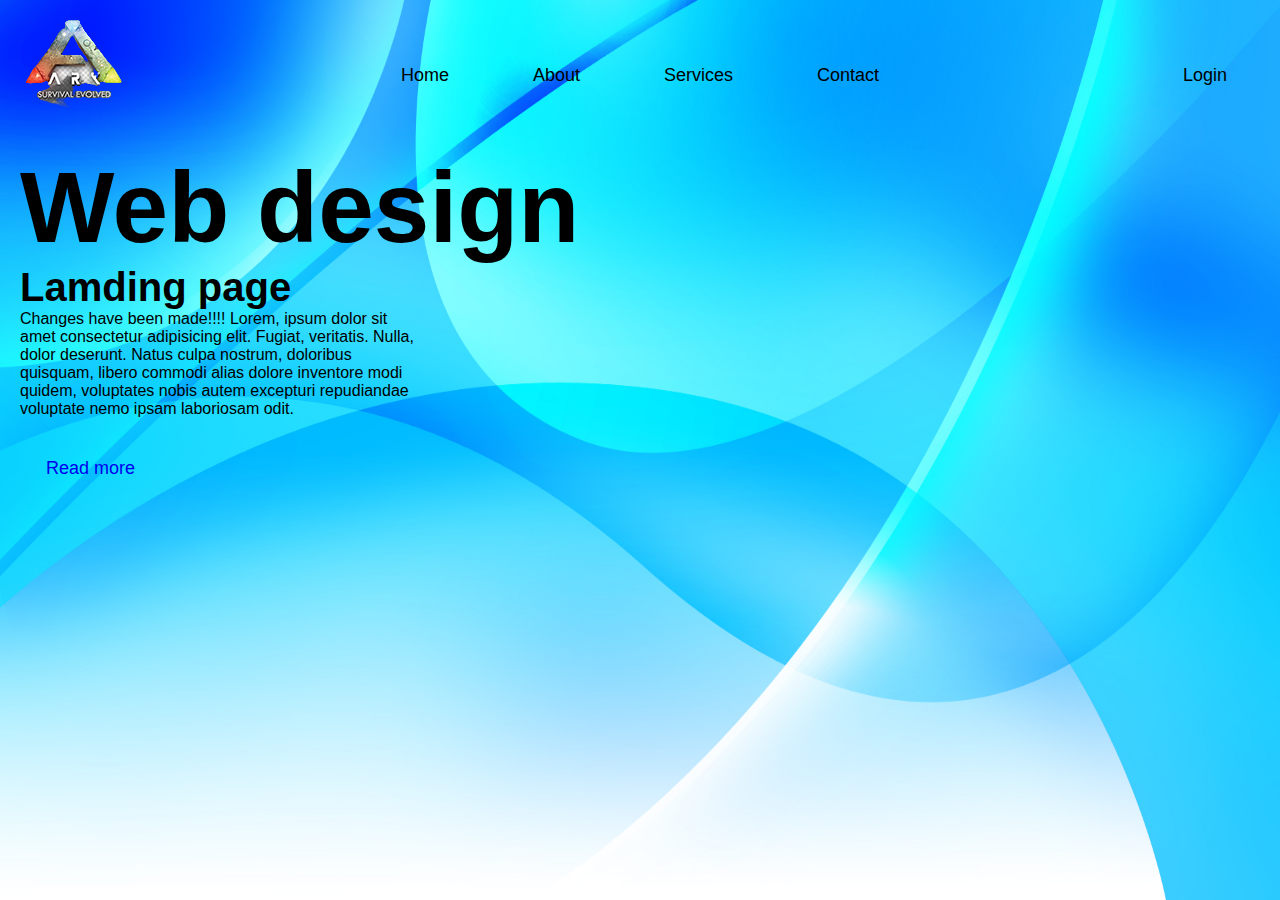
<file: VRES/index.html>
<!DOCTYPE html>
<html lang="en">
   <head>
      <meta charset="UTF-8" />
      <meta name="viewport" content="width=device-width, initial-scale=1.0" />
      <link rel="stylesheet" href="style/utråkad.css" />
      <title>Document</title>
      <style>
         body {
            background-image: url("bilder/blue\ and\ white.jpg");
            background-repeat: no-repeat;
            background-attachment: fixed;
            background-size: 100% 100%;
         }
      </style>
   </head>
   <body>
      <div id="Wrap">
         <header>
            <div id="logo">
               <img src="bilder/ark ed.png" alt="" />
            </div>
            <div id="hud1">
               <nav>
                  <ul>
                     <li><a href="index.html">Home</a></li>
                     <li><a href="about_oss.html">About</a></li>
                     <li><a href="Services.html">Services</a></li>
                     <li><a href="contacts.html">Contact</a></li>
                  </ul>
               </nav>
            </div>
            <div id="Login">
               <nav>
                  <ul>
                     <li>
                        <a href="login.html">Login</a>
                     </li>
                  </ul>
               </nav>
            </div>
         </header>
         <main>
            <h1>Web design</h1>
            <h2>Lamding page</h2>
            <p>
               Changes have been made!!!!
               Lorem, ipsum dolor sit amet consectetur adipisicing elit. Fugiat,
               veritatis. Nulla, dolor deserunt. Natus culpa nostrum, doloribus
               quisquam, libero commodi alias dolore inventore modi quidem,
               voluptates nobis autem excepturi repudiandae voluptate nemo ipsam
               laboriosam odit.
            </p>
            <div class="space"></div>
            <a href="about_oss.html">Read more</a>
         </main>
         <footer></footer>
      </div>
   </body>
</html>
</file>
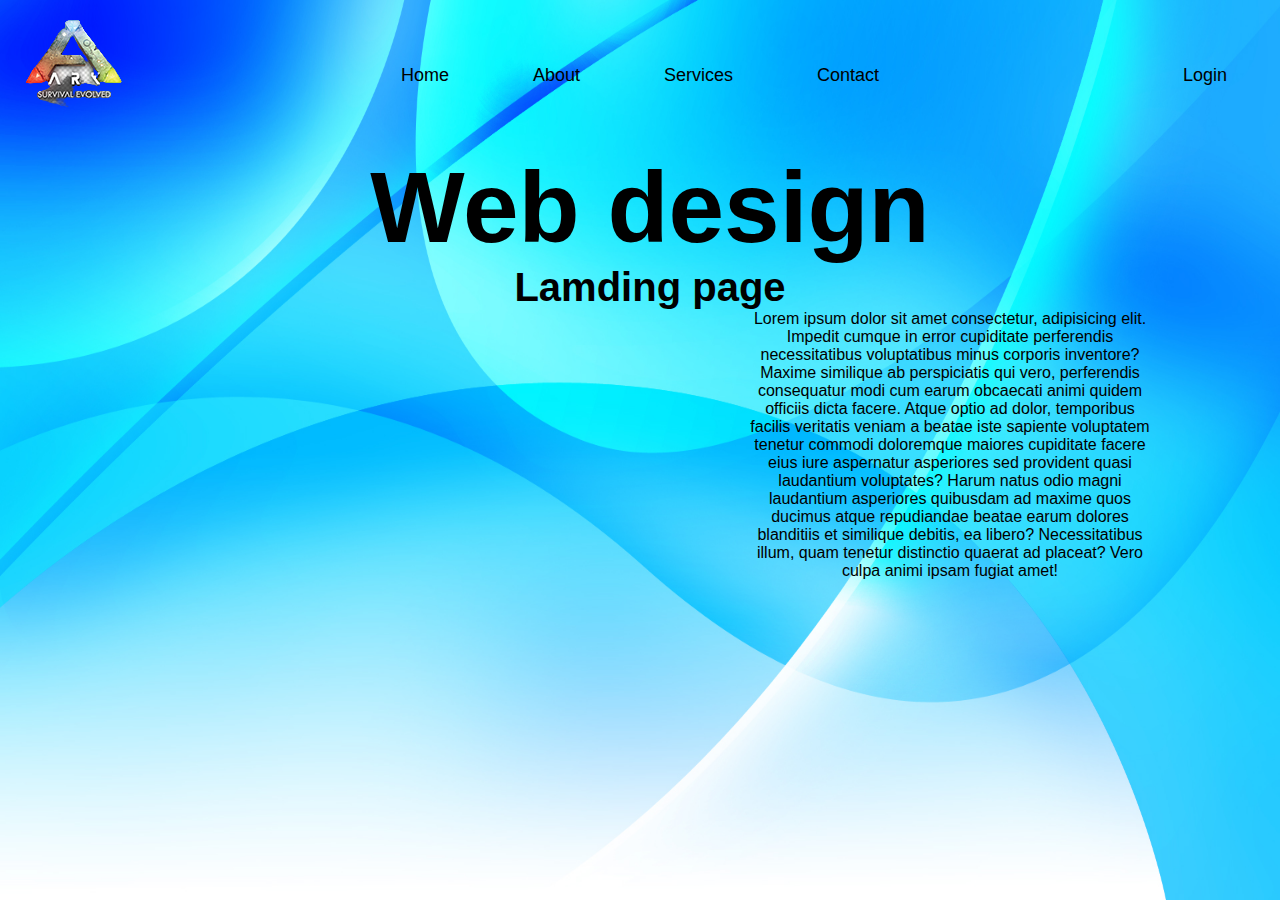
<file: about_oss.html>
<!DOCTYPE html>
<html lang="en">
   <head>
      <meta charset="UTF-8" />
      <meta name="viewport" content="width=device-width, initial-scale=1.0" />
      <link rel="stylesheet" href="style/about_oss.css" />
      <title>Document</title>
      <style>
         body {
            background-image: url("bilder/blue\ and\ white.jpg");
            background-repeat: no-repeat;
            background-attachment: fixed;
            background-size: 100% 100%;
         }
      </style>
   </head>
   <body>
      <div id="Wrap">
         <header>
            <div id="logo">
               <img src="bilder/ark ed.png" alt="" />
            </div>
            <div id="hud1">
               <nav>
                  <ul>
                     <li><a href="homepage.html">Home</a></li>
                     <li><a href="about_oss.html">About</a></li>
                     <li><a href="Services.html">Services</a></li>
                     <li><a href="contacts.html">Contact</a></li>
                  </ul>
               </nav>
            </div>
            <div id="Login">
               <nav>
                  <ul>
                     <li>
                        <a href="login.html">Login</a>
                     </li>
                  </ul>
               </nav>
            </div>
         </header>
         <main>
            <div id="talking">
               <h1>Web design</h1>
               <h2>Lamding page</h2>
               <p>
                  Lorem ipsum dolor sit amet consectetur, adipisicing elit.
                  Impedit cumque in error cupiditate perferendis necessitatibus
                  voluptatibus minus corporis inventore? Maxime similique ab
                  perspiciatis qui vero, perferendis consequatur modi cum earum
                  obcaecati animi quidem officiis dicta facere. Atque optio ad
                  dolor, temporibus facilis veritatis veniam a beatae iste
                  sapiente voluptatem tenetur commodi doloremque maiores
                  cupiditate facere eius iure aspernatur asperiores sed
                  provident quasi laudantium voluptates? Harum natus odio magni
                  laudantium asperiores quibusdam ad maxime quos ducimus atque
                  repudiandae beatae earum dolores blanditiis et similique
                  debitis, ea libero? Necessitatibus illum, quam tenetur
                  distinctio quaerat ad placeat? Vero culpa animi ipsam fugiat
                  amet!
               </p>
            </div>
            <div class="space"></div>
         </main>
         <footer></footer>
      </div>
   </body>
</html>
</file>
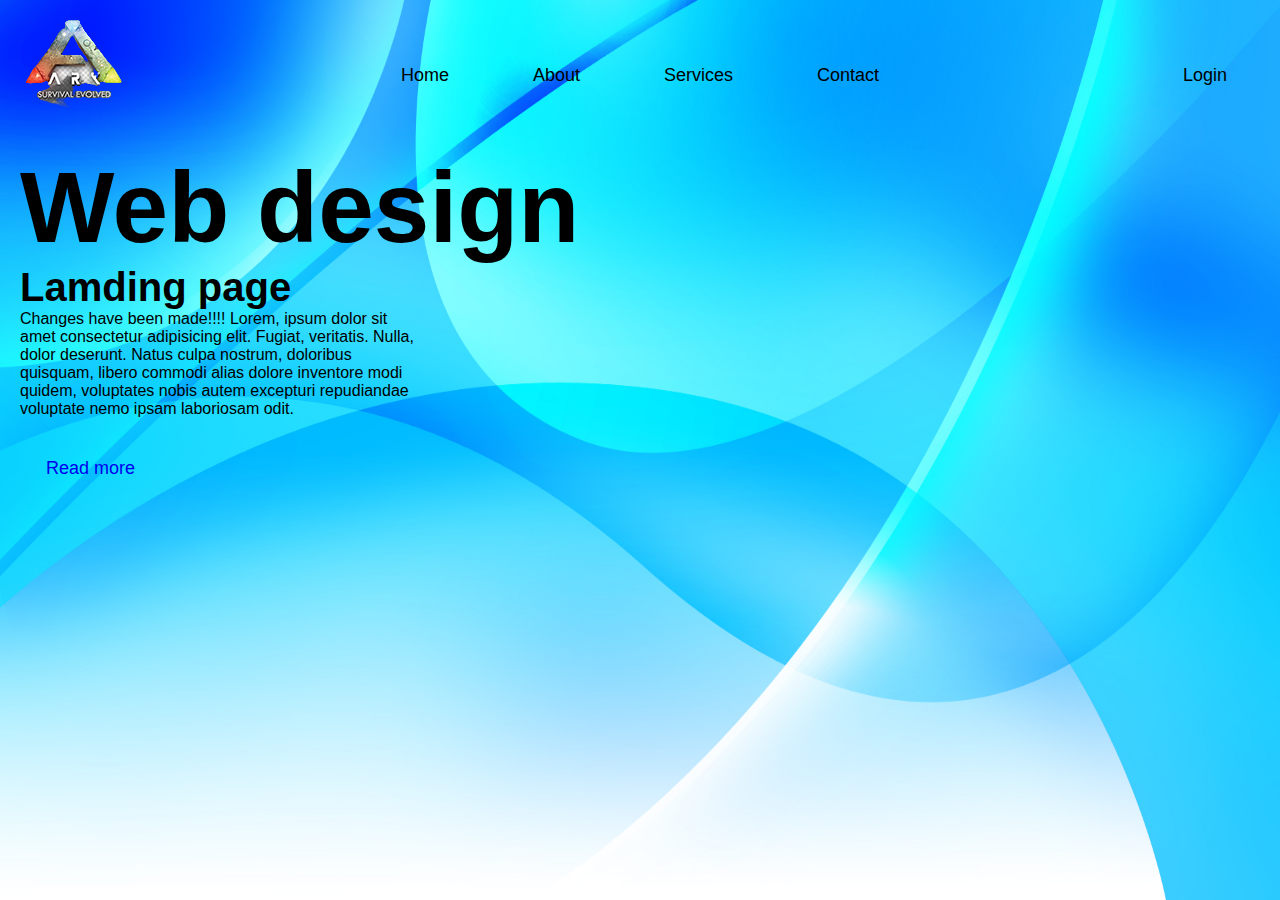
<file: homepage.html>
<!DOCTYPE html>
<html lang="en">
   <head>
      <meta charset="UTF-8" />
      <meta name="viewport" content="width=device-width, initial-scale=1.0" />
      <link rel="stylesheet" href="style/utråkad.css" />
      <title>Document</title>
      <style>
         body {
            background-image: url("bilder/blue\ and\ white.jpg");
            background-repeat: no-repeat;
            background-attachment: fixed;
            background-size: 100% 100%;
         }
      </style>
   </head>
   <body>
      <div id="Wrap">
         <header>
            <div id="logo">
               <img src="bilder/ark ed.png" alt="" />
            </div>
            <div id="hud1">
               <nav>
                  <ul>
                     <li><a href="homepage.html">Home</a></li>
                     <li><a href="about_oss.html">About</a></li>
                     <li><a href="Services.html">Services</a></li>
                     <li><a href="contacts.html">Contact</a></li>
                  </ul>
               </nav>
            </div>
            <div id="Login">
               <nav>
                  <ul>
                     <li>
                        <a href="login.html">Login</a>
                     </li>
                  </ul>
               </nav>
            </div>
         </header>
         <main>
            <h1>Web design</h1>
            <h2>Lamding page</h2>
            <p>
               Changes have been made!!!!
               Lorem, ipsum dolor sit amet consectetur adipisicing elit. Fugiat,
               veritatis. Nulla, dolor deserunt. Natus culpa nostrum, doloribus
               quisquam, libero commodi alias dolore inventore modi quidem,
               voluptates nobis autem excepturi repudiandae voluptate nemo ipsam
               laboriosam odit.
            </p>
            <div class="space"></div>
            <a href="about_oss.html">Read more</a>
         </main>
         <footer></footer>
      </div>
   </body>
</html>
</file>
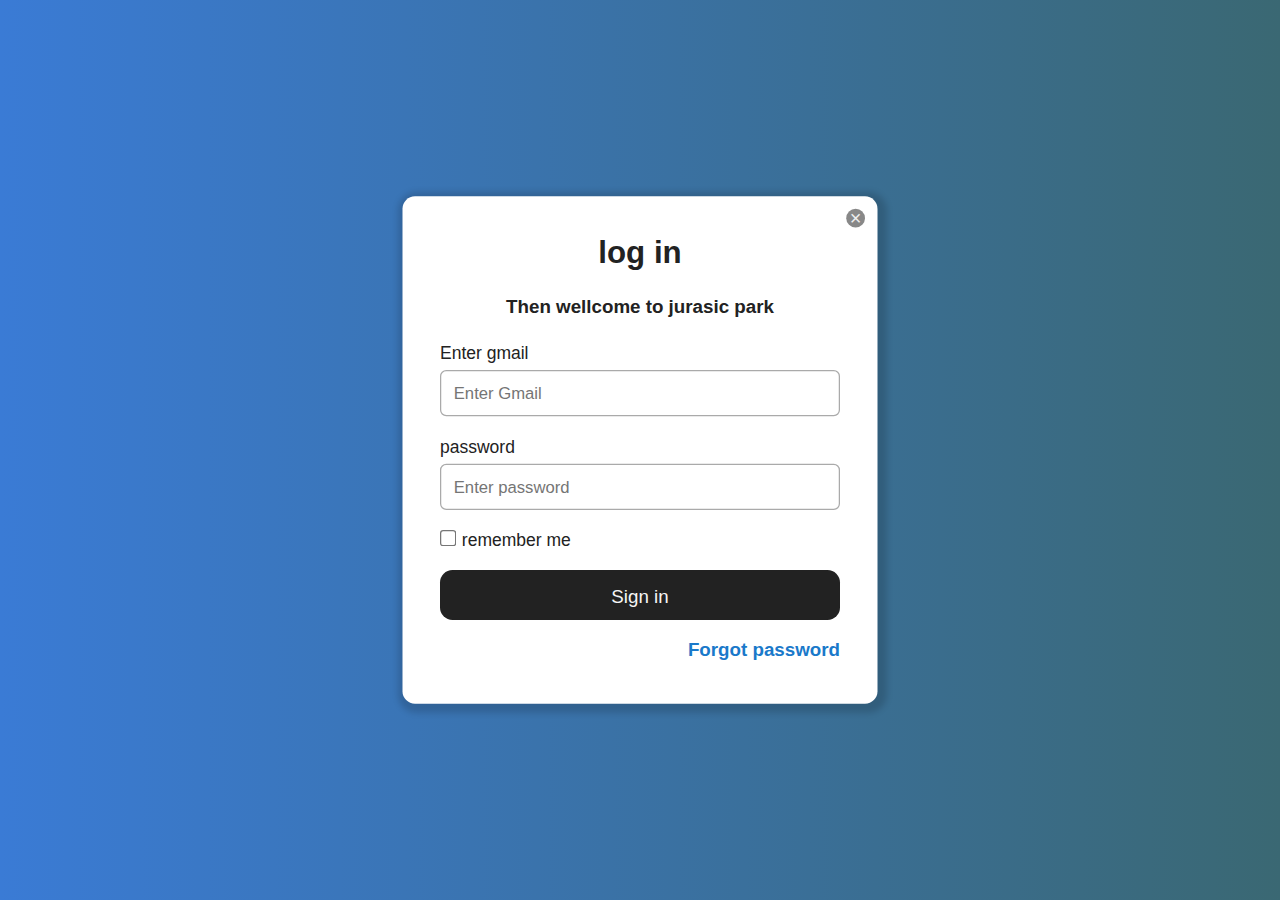
<file: login.html>
<!DOCTYPE html>
<html lang="en">
   <head>
      <meta charset="UTF-8" />
      <meta name="viewport" content="width=device-width, initial-scale=1.0" />
      <title>Document</title>
      <link rel="stylesheet" href="style/Login.css" />
      <link rel="stylesheet" href="javascript/login.js" />
   </head>
   <body>
      <div class="popup">
         <div class="close-btn">&times;</div>
         <div class="form">
            <h2>log in</h2>
            <h3>Then wellcome to jurasic park</h3>
            <div class="form-element">
               <label for="gmail">Enter gmail</label>
               <input type="text" id="gmail" placeholder="Enter Gmail " />
            </div>
            <div class="form-element">
               <label for="password">password</label>
               <input
                  type="password"
                  id="password"
                  placeholder="Enter password"
               />
            </div>
            <div class="form-element">
               <input type="checkbox" id="remember-me" />
               <label for="remember-me">remember me</label>
            </div>
            <div class="form-element">
               <button>Sign in</button>
            </div>
            <div class="form-element">
               <a href="#">Forgot password</a>
            </div>
         </div>
      </div>
   </body>
</html>
</file>
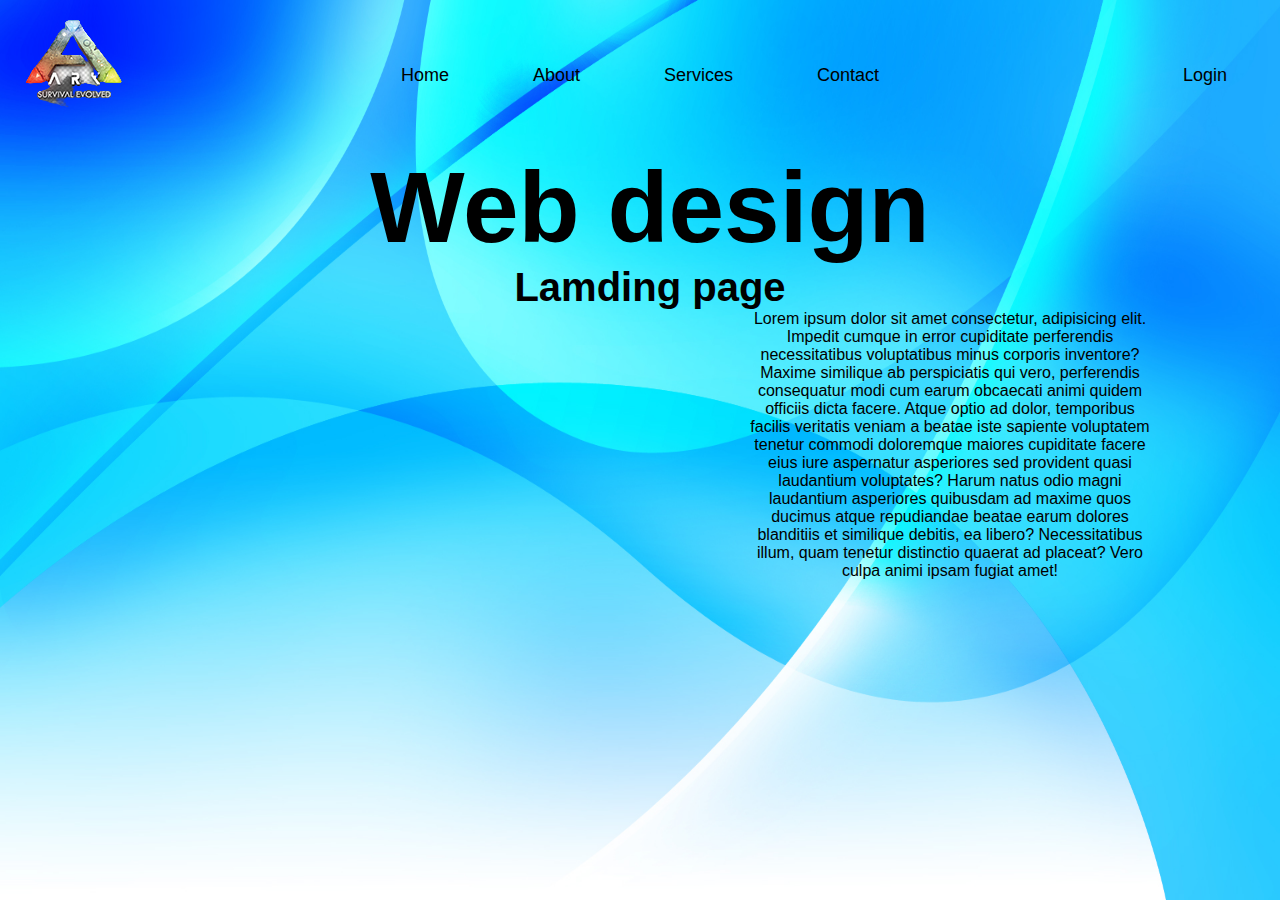
<file: VRES/about_oss.html>
<!DOCTYPE html>
<html lang="en">
   <head>
      <meta charset="UTF-8" />
      <meta name="viewport" content="width=device-width, initial-scale=1.0" />
      <link rel="stylesheet" href="style/about_oss.css" />
      <title>Document</title>
      <style>
         body {
            background-image: url("bilder/blue\ and\ white.jpg");
            background-repeat: no-repeat;
            background-attachment: fixed;
            background-size: 100% 100%;
         }
      </style>
   </head>
   <body>
      <div id="Wrap">
         <header>
            <div id="logo">
               <img src="bilder/ark ed.png" alt="" />
            </div>
            <div id="hud1">
               <nav>
                  <ul>
                     <li><a href="index.html">Home</a></li>
                     <li><a href="about_oss.html">About</a></li>
                     <li><a href="Services.html">Services</a></li>
                     <li><a href="contacts.html">Contact</a></li>
                  </ul>
               </nav>
            </div>
            <div id="Login">
               <nav>
                  <ul>
                     <li>
                        <a href="login.html">Login</a>
                     </li>
                  </ul>
               </nav>
            </div>
         </header>
         <main>
            <div id="talking">
               <h1>Web design</h1>
               <h2>Lamding page</h2>
               <p>
                  Lorem ipsum dolor sit amet consectetur, adipisicing elit.
                  Impedit cumque in error cupiditate perferendis necessitatibus
                  voluptatibus minus corporis inventore? Maxime similique ab
                  perspiciatis qui vero, perferendis consequatur modi cum earum
                  obcaecati animi quidem officiis dicta facere. Atque optio ad
                  dolor, temporibus facilis veritatis veniam a beatae iste
                  sapiente voluptatem tenetur commodi doloremque maiores
                  cupiditate facere eius iure aspernatur asperiores sed
                  provident quasi laudantium voluptates? Harum natus odio magni
                  laudantium asperiores quibusdam ad maxime quos ducimus atque
                  repudiandae beatae earum dolores blanditiis et similique
                  debitis, ea libero? Necessitatibus illum, quam tenetur
                  distinctio quaerat ad placeat? Vero culpa animi ipsam fugiat
                  amet!
               </p>
            </div>
            <div class="space"></div>
         </main>
         <footer></footer>
      </div>
   </body>
</html>
</file>
<file: VRES/style/utråkad.css>
* {
   margin: 0;
   padding: 0;
   box-sizing: border-box;
}

html {
   font-family: "Gill Sans", "Gill Sans MT", Calibri, "Trebuchet MS", sans-serif;
}

#Wrap {
   width: 100%;
   margin: 0 auto;
}

header {
   display: grid;
   grid-template-columns: 150px 1fr 150px;
}

nav ul {
   display: flex;
   justify-content: center;
   align-items: center;
   gap: 2rem;
   list-style-type: none;
   height: 150px;
}

nav a {
   text-decoration: none;
   font-size: 18px;
   color: black;
}

nav a:hover {
   text-decoration: none;
   color: red;
}

#Login a {
   font-size: 18px;
   padding: 12px 26px;
   border-radius: 32px;
   transition-duration: 0.4s;
}

#Login a:hover {
   color: white;
   background-color: blue;
}

h1 {
   font-size: 100px;
   margin-left: 20px;
}

h2 {
   margin-left: 20px;
   font-size: 40px;
}

p {
   margin-left: 20px;
   max-width: 400px;
}

.space {
   margin: 40px;
}

#hud1 a {
   font-size: 18px;
   padding: 12px 26px;
   border-radius: 32px;
   transition-duration: 0.4s;
   text-decoration: none;
}

#hud1 a:hover {
   color: white;
   background-color: blue;
}

main a {
   margin-left: 20px;
   font-size: 18px;
   padding: 12px 26px;
   border-radius: 32px;
   transition-duration: 0.4s;
   text-decoration: none;
}

main a:hover {
   color: white;
   background-color: blue;
}
</file>
<file: style/about_oss.css>
* {
   margin: 0;
   padding: 0;
   box-sizing: border-box;
}

html {
   font-family: "Gill Sans", "Gill Sans MT", Calibri, "Trebuchet MS", sans-serif;
}

#Wrap {
   width: 100%;
   margin: 0 auto;
}

header {
   display: grid;
   grid-template-columns: 150px 1fr 150px;
}

nav ul {
   display: flex;
   justify-content: center;
   align-items: center;
   gap: 2rem;
   list-style-type: none;
   height: 150px;
}

nav a {
   text-decoration: none;
   font-size: 18px;
   color: black;
}

nav a:hover {
   text-decoration: none;
   color: red;
}

#Login a {
   font-size: 18px;
   padding: 12px 26px;
   border-radius: 32px;
   transition-duration: 0.4s;
}

#Login a:hover {
   color: white;
   background-color: blue;
}

h1 {
   font-size: 100px;
   margin-left: 20px;
}

h2 {
   margin-left: 20px;
   font-size: 40px;
}

p {
   margin-left: 750px;
   max-width: 400px;
}

.space {
   margin: 40px;
}

#hud1 a {
   font-size: 18px;
   padding: 12px 26px;
   border-radius: 32px;
   transition-duration: 0.4s;
   text-decoration: none;
}

#hud1 a:hover {
   color: white;
   background-color: blue;
}

#talking {
   display: block;
   text-align: center;
}
</file>
<file: style/utråkad.css>
* {
   margin: 0;
   padding: 0;
   box-sizing: border-box;
}

html {
   font-family: "Gill Sans", "Gill Sans MT", Calibri, "Trebuchet MS", sans-serif;
}

#Wrap {
   width: 100%;
   margin: 0 auto;
}

header {
   display: grid;
   grid-template-columns: 150px 1fr 150px;
}

nav ul {
   display: flex;
   justify-content: center;
   align-items: center;
   gap: 2rem;
   list-style-type: none;
   height: 150px;
}

nav a {
   text-decoration: none;
   font-size: 18px;
   color: black;
}

nav a:hover {
   text-decoration: none;
   color: red;
}

#Login a {
   font-size: 18px;
   padding: 12px 26px;
   border-radius: 32px;
   transition-duration: 0.4s;
}

#Login a:hover {
   color: white;
   background-color: blue;
}

h1 {
   font-size: 100px;
   margin-left: 20px;
}

h2 {
   margin-left: 20px;
   font-size: 40px;
}

p {
   margin-left: 20px;
   max-width: 400px;
}

.space {
   margin: 40px;
}

#hud1 a {
   font-size: 18px;
   padding: 12px 26px;
   border-radius: 32px;
   transition-duration: 0.4s;
   text-decoration: none;
}

#hud1 a:hover {
   color: white;
   background-color: blue;
}

main a {
   margin-left: 20px;
   font-size: 18px;
   padding: 12px 26px;
   border-radius: 32px;
   transition-duration: 0.4s;
   text-decoration: none;
}

main a:hover {
   color: white;
   background-color: blue;
}
</file>
<file: style/Login.css>
* {
   margin: 0;
   padding: 0;
   box-sizing: border-box;
}

body {
   background: linear-gradient(to right, #3a7bd5, #3a6873);
   font-family: "Raleway", sans-serif;
   height: 100vh;
}

.Center {
   position: absolute;
   top: 50%;
   left: 50%;
   transform: translate(-50%, -50%);
}

.Center button {
   padding: 10px 20px;
   font-size: 15px;
   font-weight: 600;
   color: #222;
   background: #f5f5f5;
   border: none;
   outline: none;
   cursor: pointer;
   border-radius: 5px;
}

.popup {
   position: absolute;
   top: 50%;
   left: 50%;
   transform: translate(-50%, -50%) scale(1.25);
   width: 380px;
   padding: 20px 30px;
   background: #fff;
   box-shadow: 2px 2px 5px 5px rgba(0, 0, 0, 0.15);
   border-radius: 10px;
}

.popup .close-btn {
   position: absolute;
   top: 10px;
   right: 10px;
   width: 15px;
   height: 15px;
   background: #888;
   color: #eee;
   text-align: center;
   line-height: 15px;
   border-radius: 15px;
   cursor: pointer;
}

.popup .form h2 {
   text-align: center;
   color: #222;
   margin: 10px 0px 20px;
   font-size: 25px;
}
.popup .form h3 {
   text-align: center;
   color: #222;
   margin: 10px 0px 20px;
   font-size: 15px;
}
.popup .form .form-element {
   margin: 15px 0px;
}

.popup .form .form-element label {
   font-size: 14px;
   color: #222;
}

.popup .form .form-element input[type="text"],
.popup .form .form-element input[type="password"] {
   margin-top: 5px;
   display: block;
   width: 100%;
   padding: 10px;
   outline: none;
   border: 1px solid #aaa;
   border-radius: 5px;
}
.popup .form .form-element input[type="cheackbox"] {
   margin-right: 5px;
}
.popup .form .form-element button {
   width: 100%;
   height: 40px;
   border: none;
   outline: none;
   font-size: 15px;
   background: #222;
   color: #f5f5f5;
   border-radius: 10px;
   cursor: pointer;
}
.popup .form .form-element a {
   display: block;
   text-align: right;
   font-size: 15px;
   color: #1a79ca;
   text-decoration: none;
   font-weight: 600;
}
</file>
<file: VRES/style/about_oss.css>
* {
   margin: 0;
   padding: 0;
   box-sizing: border-box;
}

html {
   font-family: "Gill Sans", "Gill Sans MT", Calibri, "Trebuchet MS", sans-serif;
}

#Wrap {
   width: 100%;
   margin: 0 auto;
}

header {
   display: grid;
   grid-template-columns: 150px 1fr 150px;
}

nav ul {
   display: flex;
   justify-content: center;
   align-items: center;
   gap: 2rem;
   list-style-type: none;
   height: 150px;
}

nav a {
   text-decoration: none;
   font-size: 18px;
   color: black;
}

nav a:hover {
   text-decoration: none;
   color: red;
}

#Login a {
   font-size: 18px;
   padding: 12px 26px;
   border-radius: 32px;
   transition-duration: 0.4s;
}

#Login a:hover {
   color: white;
   background-color: blue;
}

h1 {
   font-size: 100px;
   margin-left: 20px;
}

h2 {
   margin-left: 20px;
   font-size: 40px;
}

p {
   margin-left: 750px;
   max-width: 400px;
}

.space {
   margin: 40px;
}

#hud1 a {
   font-size: 18px;
   padding: 12px 26px;
   border-radius: 32px;
   transition-duration: 0.4s;
   text-decoration: none;
}

#hud1 a:hover {
   color: white;
   background-color: blue;
}

#talking {
   display: block;
   text-align: center;
}
</file>
